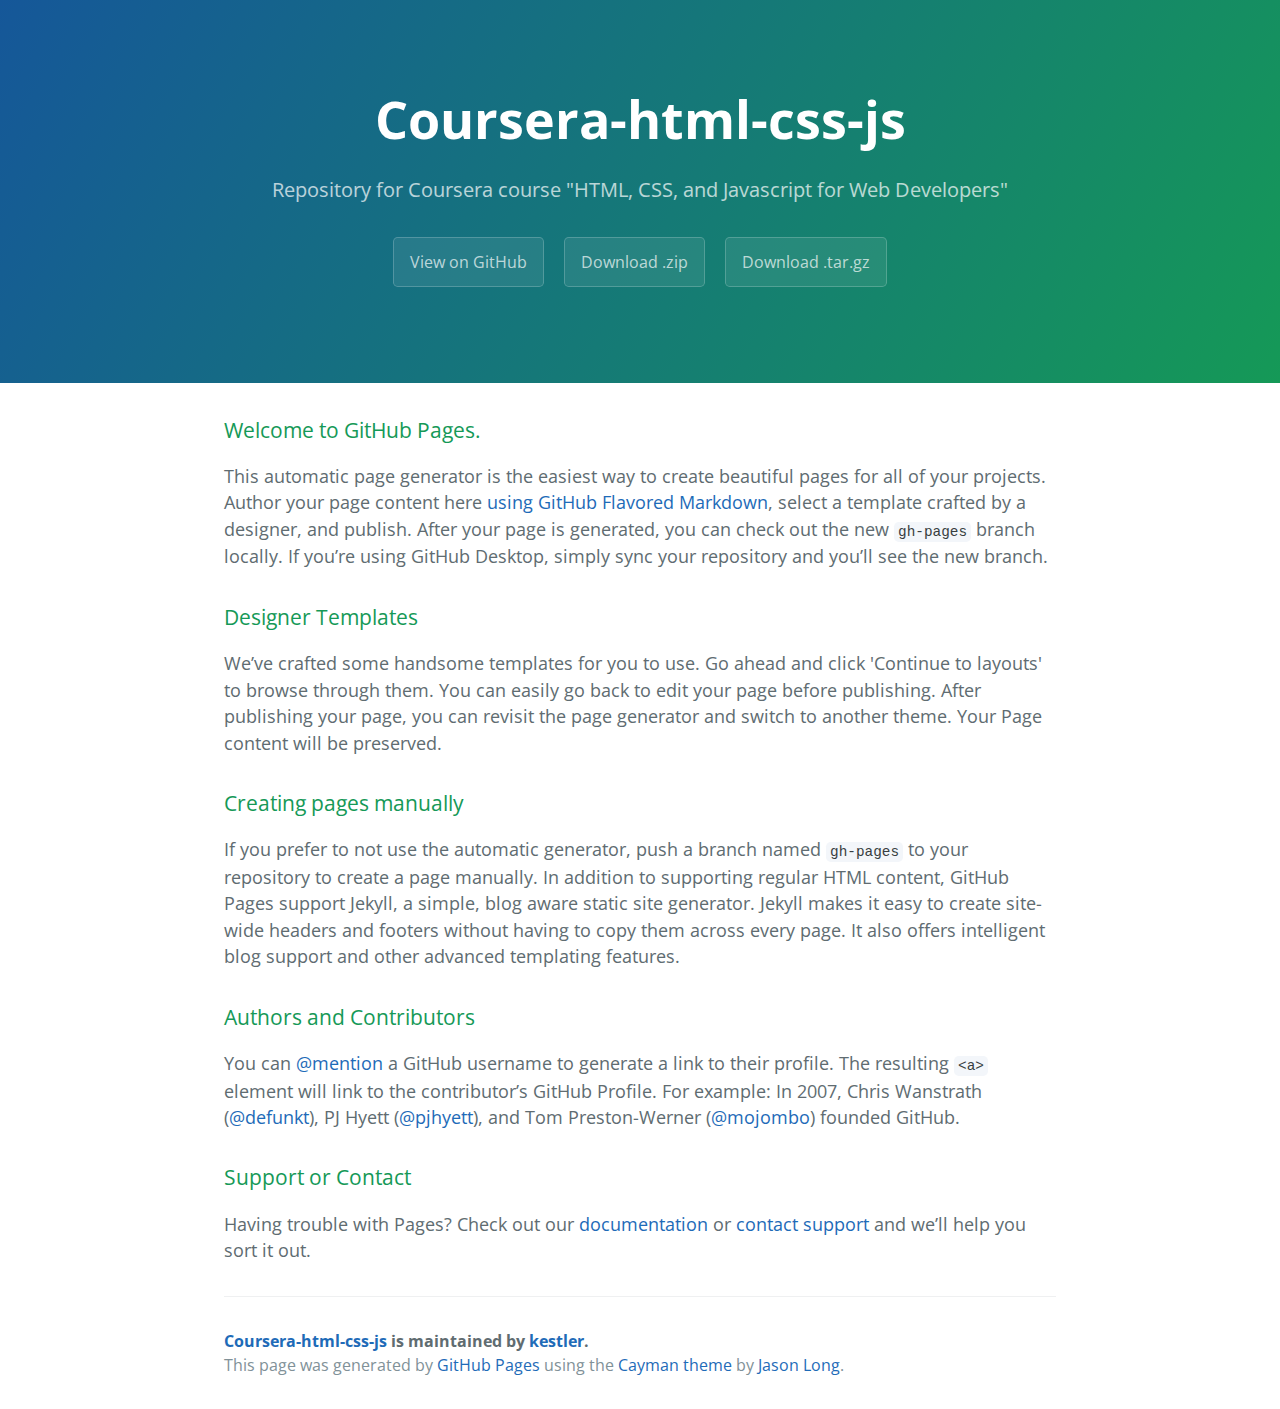
<file: index.html>
<!DOCTYPE html>
<html lang="en-us">
  <head>
    <meta charset="UTF-8">
    <title>Coursera-html-css-js by kestler</title>
    <meta name="viewport" content="width=device-width, initial-scale=1">
    <link rel="stylesheet" type="text/css" href="stylesheets/normalize.css" media="screen">
    <link href='https://fonts.googleapis.com/css?family=Open+Sans:400,700' rel='stylesheet' type='text/css'>
    <link rel="stylesheet" type="text/css" href="stylesheets/stylesheet.css" media="screen">
    <link rel="stylesheet" type="text/css" href="stylesheets/github-light.css" media="screen">
  </head>
  <body>
    <section class="page-header">
      <h1 class="project-name">Coursera-html-css-js</h1>
      <h2 class="project-tagline">Repository for Coursera course &quot;HTML, CSS, and Javascript for Web Developers&quot;</h2>
      <a href="https://github.com/kestler/coursera-HTML-CSS-JS" class="btn">View on GitHub</a>
      <a href="https://github.com/kestler/coursera-HTML-CSS-JS/zipball/master" class="btn">Download .zip</a>
      <a href="https://github.com/kestler/coursera-HTML-CSS-JS/tarball/master" class="btn">Download .tar.gz</a>
    </section>

    <section class="main-content">
      <h3>
<a id="welcome-to-github-pages" class="anchor" href="#welcome-to-github-pages" aria-hidden="true"><span aria-hidden="true" class="octicon octicon-link"></span></a>Welcome to GitHub Pages.</h3>

<p>This automatic page generator is the easiest way to create beautiful pages for all of your projects. Author your page content here <a href="https://guides.github.com/features/mastering-markdown/">using GitHub Flavored Markdown</a>, select a template crafted by a designer, and publish. After your page is generated, you can check out the new <code>gh-pages</code> branch locally. If you’re using GitHub Desktop, simply sync your repository and you’ll see the new branch.</p>

<h3>
<a id="designer-templates" class="anchor" href="#designer-templates" aria-hidden="true"><span aria-hidden="true" class="octicon octicon-link"></span></a>Designer Templates</h3>

<p>We’ve crafted some handsome templates for you to use. Go ahead and click 'Continue to layouts' to browse through them. You can easily go back to edit your page before publishing. After publishing your page, you can revisit the page generator and switch to another theme. Your Page content will be preserved.</p>

<h3>
<a id="creating-pages-manually" class="anchor" href="#creating-pages-manually" aria-hidden="true"><span aria-hidden="true" class="octicon octicon-link"></span></a>Creating pages manually</h3>

<p>If you prefer to not use the automatic generator, push a branch named <code>gh-pages</code> to your repository to create a page manually. In addition to supporting regular HTML content, GitHub Pages support Jekyll, a simple, blog aware static site generator. Jekyll makes it easy to create site-wide headers and footers without having to copy them across every page. It also offers intelligent blog support and other advanced templating features.</p>

<h3>
<a id="authors-and-contributors" class="anchor" href="#authors-and-contributors" aria-hidden="true"><span aria-hidden="true" class="octicon octicon-link"></span></a>Authors and Contributors</h3>

<p>You can <a href="https://help.github.com/articles/basic-writing-and-formatting-syntax/#mentioning-users-and-teams" class="user-mention">@mention</a> a GitHub username to generate a link to their profile. The resulting <code>&lt;a&gt;</code> element will link to the contributor’s GitHub Profile. For example: In 2007, Chris Wanstrath (<a href="https://github.com/defunkt" class="user-mention">@defunkt</a>), PJ Hyett (<a href="https://github.com/pjhyett" class="user-mention">@pjhyett</a>), and Tom Preston-Werner (<a href="https://github.com/mojombo" class="user-mention">@mojombo</a>) founded GitHub.</p>

<h3>
<a id="support-or-contact" class="anchor" href="#support-or-contact" aria-hidden="true"><span aria-hidden="true" class="octicon octicon-link"></span></a>Support or Contact</h3>

<p>Having trouble with Pages? Check out our <a href="https://help.github.com/pages">documentation</a> or <a href="https://github.com/contact">contact support</a> and we’ll help you sort it out.</p>

      <footer class="site-footer">
        <span class="site-footer-owner"><a href="https://github.com/kestler/coursera-HTML-CSS-JS">Coursera-html-css-js</a> is maintained by <a href="https://github.com/kestler">kestler</a>.</span>

        <span class="site-footer-credits">This page was generated by <a href="https://pages.github.com">GitHub Pages</a> using the <a href="https://github.com/jasonlong/cayman-theme">Cayman theme</a> by <a href="https://twitter.com/jasonlong">Jason Long</a>.</span>
      </footer>

    </section>

  
  </body>
</html>
</file>
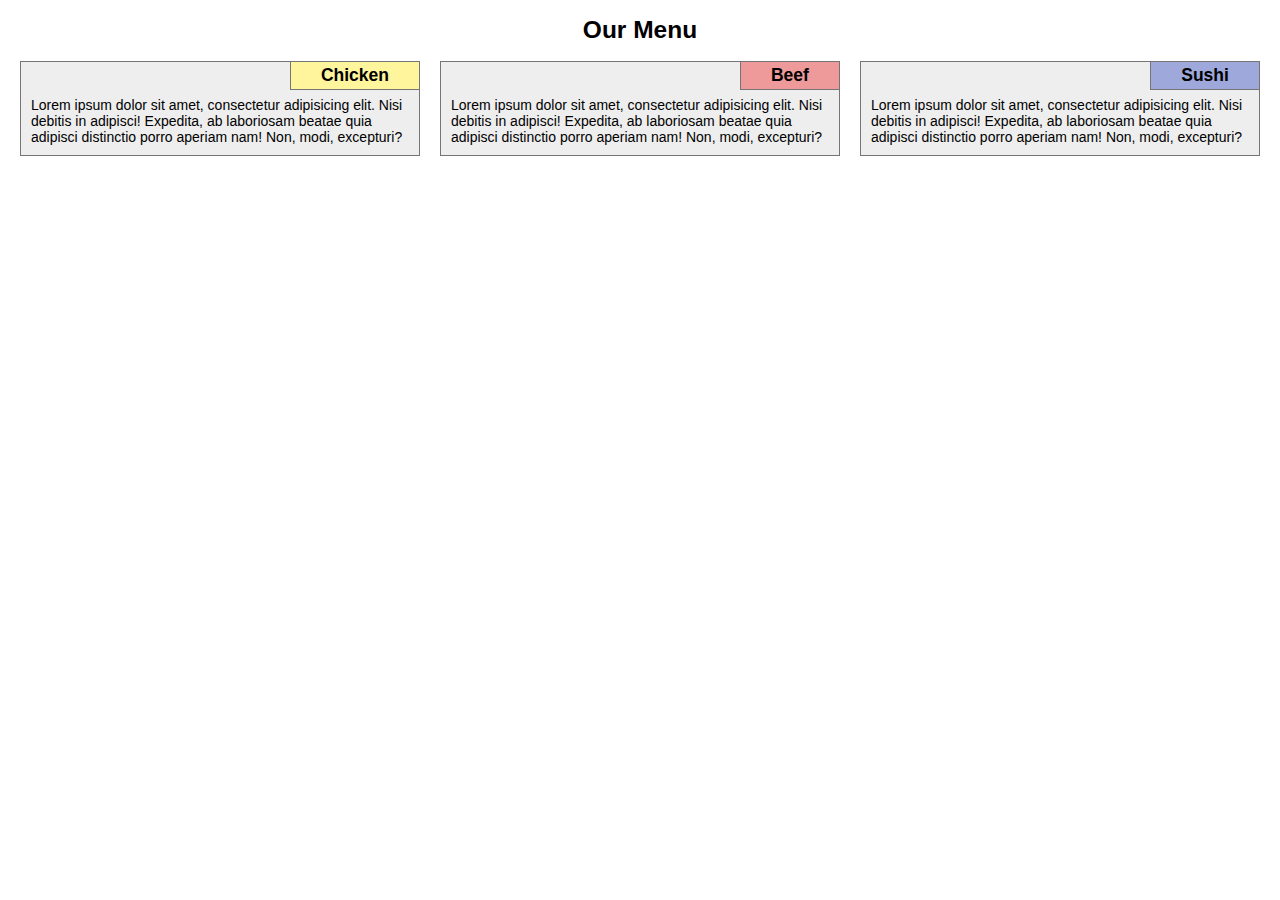
<file: module2-solution/index.html>
<!DOCTYPE html>
<html>

<head>
	<meta charset="utf-8">
	<meta name="viewport" content="width=device-width, initial-scale=1">
	<link rel="stylesheet" href="css/style.css">
	<title>Module 2 Solution</title>
</head>

<body>
	<h1>Our Menu</h1>

	<div class="row">
		<section class="col-lg-4 col-md-6 col-sm-12">
			<div class="card">
				<h2 class="section-title" id="chicken">Chicken</h2>
				<p>Lorem ipsum dolor sit amet, consectetur adipisicing elit. Nisi debitis in adipisci! Expedita, ab laboriosam beatae quia adipisci distinctio porro aperiam nam! Non, modi, excepturi?</p>
			</div>
		</section>
		<section class="col-lg-4 col-md-6 col-sm-12">
			<div class="card">
				<h2 class="section-title" id="beef">Beef</h2>
				<p>Lorem ipsum dolor sit amet, consectetur adipisicing elit. Nisi debitis in adipisci! Expedita, ab laboriosam beatae quia adipisci distinctio porro aperiam nam! Non, modi, excepturi?</p>
			</div>
		</section>
		<section class="col-lg-4 col-md-12 col-sm-12">
			<div class="card">
				<h2 class="section-title" id="sushi">Sushi</h2>
				<p>Lorem ipsum dolor sit amet, consectetur adipisicing elit. Nisi debitis in adipisci! Expedita, ab laboriosam beatae quia adipisci distinctio porro aperiam nam! Non, modi, excepturi?</p>
			</div>
		</section>
	</div>

</body>

</html>
</file>
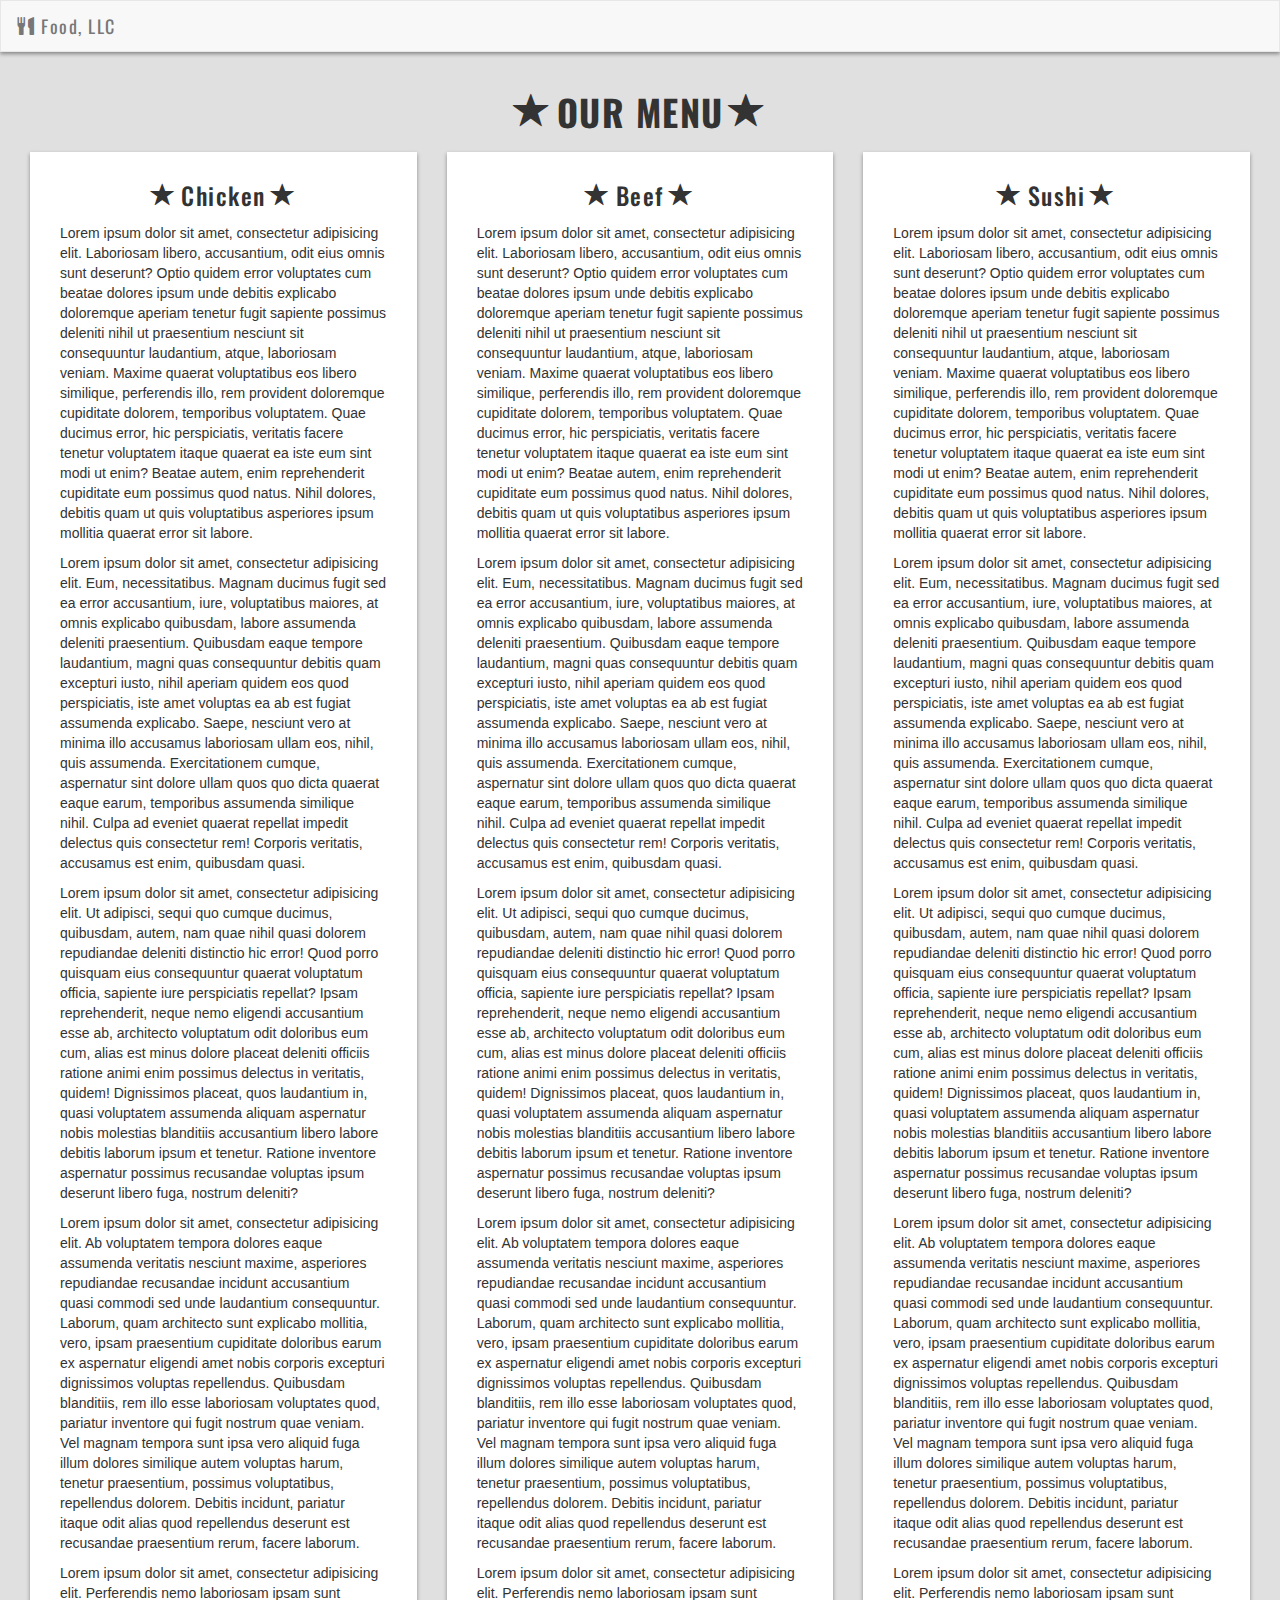
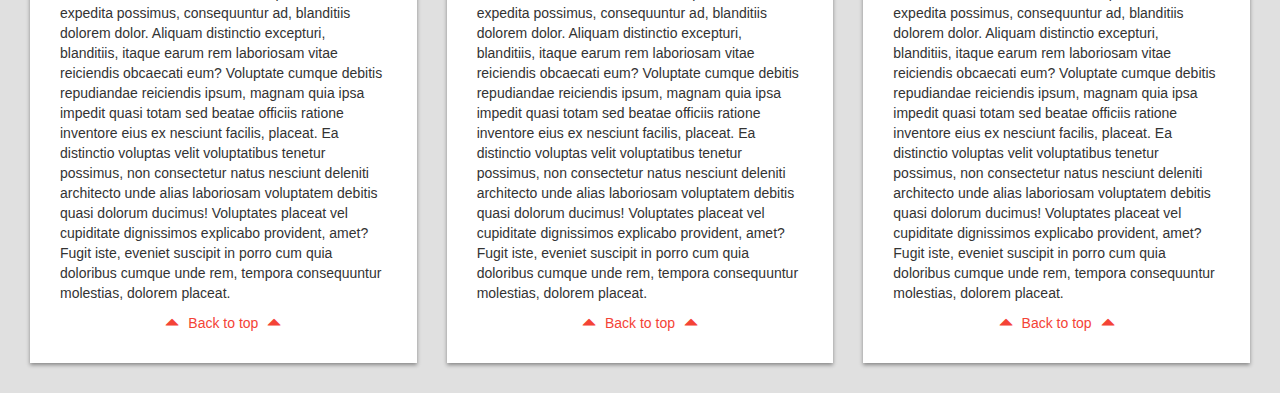
<file: module3-solution/index.html>
<!doctype html>
<html lang="en">
<head>
	<meta charset="utf-8">
	<meta http-equiv="X-UA-Compatible" content="IE=edge">
	<meta name="viewport" content="width=device-width, initial-scale=1">
	<title>Module 3 Solution</title>
	<link rel="stylesheet" href="css/bootstrap.min.css">
	<link rel="stylesheet" href="css/styles.css">
	<link href='https://fonts.googleapis.com/css?family=Roboto:400,700,900,500' rel='stylesheet' type='text/css'>
	<link href='https://fonts.googleapis.com/css?family=Oswald:400,700,300' rel='stylesheet' type='text/css'>
</head>
<body>

	<nav class="navbar navbar-default">
	  <div class="container-fluid">
		<!-- Brand and toggle get grouped for better mobile display -->
		<div class="navbar-header">
		  <button type="button" class="navbar-toggle collapsed visible-xs" data-toggle="collapse" data-target="#collapsible-nav" aria-expanded="false">
			<span class="sr-only">Toggle navigation</span>
			<span class="icon-bar"></span>
			<span class="icon-bar"></span>
			<span class="icon-bar"></span>
		  </button>
		  <a class="navbar-brand" href="#"><span class="glyphicon glyphicon-cutlery"></span> Food, LLC</a>
		</div>

		<!-- Collect the nav links, forms, and other content for toggling -->
		<div class="collapse navbar-collapse" id="collapsible-nav">
		  <ul class="nav navbar-nav visible-xs text-center">
			<li class="active"><a href="#chicken">Chicken<span class="sr-only">(current)</span></a></li>
			<li><a href="#beef">Beef</a></li>
			<li><a href="#sushi">Sushi</a></li>
		  </ul>

		</div><!-- /.navbar-collapse -->
	  </div><!-- /.container-fluid -->
	</nav>

	<div class="container-fluid" id="main-content">
		<div class="row">
			<div class="col-xs-12">
				<h1 class="text-center text-uppercase"><span class="glyphicon glyphicon-star" aria-hidden="true"></span>Our Menu<span class="glyphicon glyphicon-star" aria-hidden="true"></span></h1>
			</div> <!-- /.col-xs-12 -->
		</div> <!-- /.row -->
		<div class="row menu-items">
			<article id="chicken" class="col-md-4 col-sm-6 col-xs-12">
				<div class="menu-item-container">
					<h3 class="text-center"><span class="glyphicon glyphicon-star" aria-hidden="true"></span>Chicken<span class="glyphicon glyphicon-star" aria-hidden="true"></span></h3>
					<p>Lorem ipsum dolor sit amet, consectetur adipisicing elit. Laboriosam libero, accusantium, odit eius omnis sunt deserunt? Optio quidem error voluptates cum beatae dolores ipsum unde debitis explicabo doloremque aperiam tenetur fugit sapiente possimus deleniti nihil ut praesentium nesciunt sit consequuntur laudantium, atque, laboriosam veniam. Maxime quaerat voluptatibus eos libero similique, perferendis illo, rem provident doloremque cupiditate dolorem, temporibus voluptatem. Quae ducimus error, hic perspiciatis, veritatis facere tenetur voluptatem itaque quaerat ea iste eum sint modi ut enim? Beatae autem, enim reprehenderit cupiditate eum possimus quod natus. Nihil dolores, debitis quam ut quis voluptatibus asperiores ipsum mollitia quaerat error sit labore.</p>
					<p>Lorem ipsum dolor sit amet, consectetur adipisicing elit. Eum, necessitatibus. Magnam ducimus fugit sed ea error accusantium, iure, voluptatibus maiores, at omnis explicabo quibusdam, labore assumenda deleniti praesentium. Quibusdam eaque tempore laudantium, magni quas consequuntur debitis quam excepturi iusto, nihil aperiam quidem eos quod perspiciatis, iste amet voluptas ea ab est fugiat assumenda explicabo. Saepe, nesciunt vero at minima illo accusamus laboriosam ullam eos, nihil, quis assumenda. Exercitationem cumque, aspernatur sint dolore ullam quos quo dicta quaerat eaque earum, temporibus assumenda similique nihil. Culpa ad eveniet quaerat repellat impedit delectus quis consectetur rem! Corporis veritatis, accusamus est enim, quibusdam quasi.</p>
					<p>Lorem ipsum dolor sit amet, consectetur adipisicing elit. Ut adipisci, sequi quo cumque ducimus, quibusdam, autem, nam quae nihil quasi dolorem repudiandae deleniti distinctio hic error! Quod porro quisquam eius consequuntur quaerat voluptatum officia, sapiente iure perspiciatis repellat? Ipsam reprehenderit, neque nemo eligendi accusantium esse ab, architecto voluptatum odit doloribus eum cum, alias est minus dolore placeat deleniti officiis ratione animi enim possimus delectus in veritatis, quidem! Dignissimos placeat, quos laudantium in, quasi voluptatem assumenda aliquam aspernatur nobis molestias blanditiis accusantium libero labore debitis laborum ipsum et tenetur. Ratione inventore aspernatur possimus recusandae voluptas ipsum deserunt libero fuga, nostrum deleniti?</p>
					<p>Lorem ipsum dolor sit amet, consectetur adipisicing elit. Ab voluptatem tempora dolores eaque assumenda veritatis nesciunt maxime, asperiores repudiandae recusandae incidunt accusantium quasi commodi sed unde laudantium consequuntur. Laborum, quam architecto sunt explicabo mollitia, vero, ipsam praesentium cupiditate doloribus earum ex aspernatur eligendi amet nobis corporis excepturi dignissimos voluptas repellendus. Quibusdam blanditiis, rem illo esse laboriosam voluptates quod, pariatur inventore qui fugit nostrum quae veniam. Vel magnam tempora sunt ipsa vero aliquid fuga illum dolores similique autem voluptas harum, tenetur praesentium, possimus voluptatibus, repellendus dolorem. Debitis incidunt, pariatur itaque odit alias quod repellendus deserunt est recusandae praesentium rerum, facere laborum.</p>
					<p>Lorem ipsum dolor sit amet, consectetur adipisicing elit. Perferendis nemo laboriosam ipsam sunt expedita possimus, consequuntur ad, blanditiis dolorem dolor. Aliquam distinctio excepturi, blanditiis, itaque earum rem laboriosam vitae reiciendis obcaecati eum? Voluptate cumque debitis repudiandae reiciendis ipsum, magnam quia ipsa impedit quasi totam sed beatae officiis ratione inventore eius ex nesciunt facilis, placeat. Ea distinctio voluptas velit voluptatibus tenetur possimus, non consectetur natus nesciunt deleniti architecto unde alias laboriosam voluptatem debitis quasi dolorum ducimus! Voluptates placeat vel cupiditate dignissimos explicabo provident, amet? Fugit iste, eveniet suscipit in porro cum quia doloribus cumque unde rem, tempora consequuntur molestias, dolorem placeat.</p>
					<p class="text-center back-to-top"><a href="#"><span class="glyphicon glyphicon-triangle-top"></span> Back to top <span class="glyphicon glyphicon-triangle-top"></span></a></p>
				</div>
			</article>
			<article id="beef" class="col-md-4 col-sm-6 col-xs-12">
				<div class="menu-item-container">
					<h3 class="text-center"><span class="glyphicon glyphicon-star" aria-hidden="true"></span>Beef<span class="glyphicon glyphicon-star" aria-hidden="true"></span></h3>
					<p>Lorem ipsum dolor sit amet, consectetur adipisicing elit. Laboriosam libero, accusantium, odit eius omnis sunt deserunt? Optio quidem error voluptates cum beatae dolores ipsum unde debitis explicabo doloremque aperiam tenetur fugit sapiente possimus deleniti nihil ut praesentium nesciunt sit consequuntur laudantium, atque, laboriosam veniam. Maxime quaerat voluptatibus eos libero similique, perferendis illo, rem provident doloremque cupiditate dolorem, temporibus voluptatem. Quae ducimus error, hic perspiciatis, veritatis facere tenetur voluptatem itaque quaerat ea iste eum sint modi ut enim? Beatae autem, enim reprehenderit cupiditate eum possimus quod natus. Nihil dolores, debitis quam ut quis voluptatibus asperiores ipsum mollitia quaerat error sit labore.</p>
					<p>Lorem ipsum dolor sit amet, consectetur adipisicing elit. Eum, necessitatibus. Magnam ducimus fugit sed ea error accusantium, iure, voluptatibus maiores, at omnis explicabo quibusdam, labore assumenda deleniti praesentium. Quibusdam eaque tempore laudantium, magni quas consequuntur debitis quam excepturi iusto, nihil aperiam quidem eos quod perspiciatis, iste amet voluptas ea ab est fugiat assumenda explicabo. Saepe, nesciunt vero at minima illo accusamus laboriosam ullam eos, nihil, quis assumenda. Exercitationem cumque, aspernatur sint dolore ullam quos quo dicta quaerat eaque earum, temporibus assumenda similique nihil. Culpa ad eveniet quaerat repellat impedit delectus quis consectetur rem! Corporis veritatis, accusamus est enim, quibusdam quasi.</p>
					<p>Lorem ipsum dolor sit amet, consectetur adipisicing elit. Ut adipisci, sequi quo cumque ducimus, quibusdam, autem, nam quae nihil quasi dolorem repudiandae deleniti distinctio hic error! Quod porro quisquam eius consequuntur quaerat voluptatum officia, sapiente iure perspiciatis repellat? Ipsam reprehenderit, neque nemo eligendi accusantium esse ab, architecto voluptatum odit doloribus eum cum, alias est minus dolore placeat deleniti officiis ratione animi enim possimus delectus in veritatis, quidem! Dignissimos placeat, quos laudantium in, quasi voluptatem assumenda aliquam aspernatur nobis molestias blanditiis accusantium libero labore debitis laborum ipsum et tenetur. Ratione inventore aspernatur possimus recusandae voluptas ipsum deserunt libero fuga, nostrum deleniti?</p>
					<p>Lorem ipsum dolor sit amet, consectetur adipisicing elit. Ab voluptatem tempora dolores eaque assumenda veritatis nesciunt maxime, asperiores repudiandae recusandae incidunt accusantium quasi commodi sed unde laudantium consequuntur. Laborum, quam architecto sunt explicabo mollitia, vero, ipsam praesentium cupiditate doloribus earum ex aspernatur eligendi amet nobis corporis excepturi dignissimos voluptas repellendus. Quibusdam blanditiis, rem illo esse laboriosam voluptates quod, pariatur inventore qui fugit nostrum quae veniam. Vel magnam tempora sunt ipsa vero aliquid fuga illum dolores similique autem voluptas harum, tenetur praesentium, possimus voluptatibus, repellendus dolorem. Debitis incidunt, pariatur itaque odit alias quod repellendus deserunt est recusandae praesentium rerum, facere laborum.</p>
					<p>Lorem ipsum dolor sit amet, consectetur adipisicing elit. Perferendis nemo laboriosam ipsam sunt expedita possimus, consequuntur ad, blanditiis dolorem dolor. Aliquam distinctio excepturi, blanditiis, itaque earum rem laboriosam vitae reiciendis obcaecati eum? Voluptate cumque debitis repudiandae reiciendis ipsum, magnam quia ipsa impedit quasi totam sed beatae officiis ratione inventore eius ex nesciunt facilis, placeat. Ea distinctio voluptas velit voluptatibus tenetur possimus, non consectetur natus nesciunt deleniti architecto unde alias laboriosam voluptatem debitis quasi dolorum ducimus! Voluptates placeat vel cupiditate dignissimos explicabo provident, amet? Fugit iste, eveniet suscipit in porro cum quia doloribus cumque unde rem, tempora consequuntur molestias, dolorem placeat.</p>
					<p class="text-center back-to-top"><a href="#"><span class="glyphicon glyphicon-triangle-top"></span> Back to top <span class="glyphicon glyphicon-triangle-top"></span></a></p>
				</div>
			</article>
			<article id="sushi" class="col-md-4 col-sm-12 col-xs-12">
				<div class="menu-item-container">
					<h3 class="text-center"><span class="glyphicon glyphicon-star" aria-hidden="true"></span>Sushi<span class="glyphicon glyphicon-star" aria-hidden="true"></span></h3>
					<p>Lorem ipsum dolor sit amet, consectetur adipisicing elit. Laboriosam libero, accusantium, odit eius omnis sunt deserunt? Optio quidem error voluptates cum beatae dolores ipsum unde debitis explicabo doloremque aperiam tenetur fugit sapiente possimus deleniti nihil ut praesentium nesciunt sit consequuntur laudantium, atque, laboriosam veniam. Maxime quaerat voluptatibus eos libero similique, perferendis illo, rem provident doloremque cupiditate dolorem, temporibus voluptatem. Quae ducimus error, hic perspiciatis, veritatis facere tenetur voluptatem itaque quaerat ea iste eum sint modi ut enim? Beatae autem, enim reprehenderit cupiditate eum possimus quod natus. Nihil dolores, debitis quam ut quis voluptatibus asperiores ipsum mollitia quaerat error sit labore.</p>
					<p>Lorem ipsum dolor sit amet, consectetur adipisicing elit. Eum, necessitatibus. Magnam ducimus fugit sed ea error accusantium, iure, voluptatibus maiores, at omnis explicabo quibusdam, labore assumenda deleniti praesentium. Quibusdam eaque tempore laudantium, magni quas consequuntur debitis quam excepturi iusto, nihil aperiam quidem eos quod perspiciatis, iste amet voluptas ea ab est fugiat assumenda explicabo. Saepe, nesciunt vero at minima illo accusamus laboriosam ullam eos, nihil, quis assumenda. Exercitationem cumque, aspernatur sint dolore ullam quos quo dicta quaerat eaque earum, temporibus assumenda similique nihil. Culpa ad eveniet quaerat repellat impedit delectus quis consectetur rem! Corporis veritatis, accusamus est enim, quibusdam quasi.</p>
					<p>Lorem ipsum dolor sit amet, consectetur adipisicing elit. Ut adipisci, sequi quo cumque ducimus, quibusdam, autem, nam quae nihil quasi dolorem repudiandae deleniti distinctio hic error! Quod porro quisquam eius consequuntur quaerat voluptatum officia, sapiente iure perspiciatis repellat? Ipsam reprehenderit, neque nemo eligendi accusantium esse ab, architecto voluptatum odit doloribus eum cum, alias est minus dolore placeat deleniti officiis ratione animi enim possimus delectus in veritatis, quidem! Dignissimos placeat, quos laudantium in, quasi voluptatem assumenda aliquam aspernatur nobis molestias blanditiis accusantium libero labore debitis laborum ipsum et tenetur. Ratione inventore aspernatur possimus recusandae voluptas ipsum deserunt libero fuga, nostrum deleniti?</p>
					<p>Lorem ipsum dolor sit amet, consectetur adipisicing elit. Ab voluptatem tempora dolores eaque assumenda veritatis nesciunt maxime, asperiores repudiandae recusandae incidunt accusantium quasi commodi sed unde laudantium consequuntur. Laborum, quam architecto sunt explicabo mollitia, vero, ipsam praesentium cupiditate doloribus earum ex aspernatur eligendi amet nobis corporis excepturi dignissimos voluptas repellendus. Quibusdam blanditiis, rem illo esse laboriosam voluptates quod, pariatur inventore qui fugit nostrum quae veniam. Vel magnam tempora sunt ipsa vero aliquid fuga illum dolores similique autem voluptas harum, tenetur praesentium, possimus voluptatibus, repellendus dolorem. Debitis incidunt, pariatur itaque odit alias quod repellendus deserunt est recusandae praesentium rerum, facere laborum.</p>
					<p>Lorem ipsum dolor sit amet, consectetur adipisicing elit. Perferendis nemo laboriosam ipsam sunt expedita possimus, consequuntur ad, blanditiis dolorem dolor. Aliquam distinctio excepturi, blanditiis, itaque earum rem laboriosam vitae reiciendis obcaecati eum? Voluptate cumque debitis repudiandae reiciendis ipsum, magnam quia ipsa impedit quasi totam sed beatae officiis ratione inventore eius ex nesciunt facilis, placeat. Ea distinctio voluptas velit voluptatibus tenetur possimus, non consectetur natus nesciunt deleniti architecto unde alias laboriosam voluptatem debitis quasi dolorum ducimus! Voluptates placeat vel cupiditate dignissimos explicabo provident, amet? Fugit iste, eveniet suscipit in porro cum quia doloribus cumque unde rem, tempora consequuntur molestias, dolorem placeat.</p>
					<p class="text-center back-to-top"><a href="#"><span class="glyphicon glyphicon-triangle-top"></span> Back to top <span class="glyphicon glyphicon-triangle-top"></span></a></p>
				</div>
			</article>
		</div> <!-- /.row -->
	</div> <!-- /.container-fluid#main-content -->

	<!-- jQuery -->
	<script src="js/jquery-2.1.4.min.js"></script>
	<!-- Bootstrap JS -->
	<script src="js/bootstrap.min.js"></script>
	<script src="js/script.js"></script>
</body>
</html>
</file>
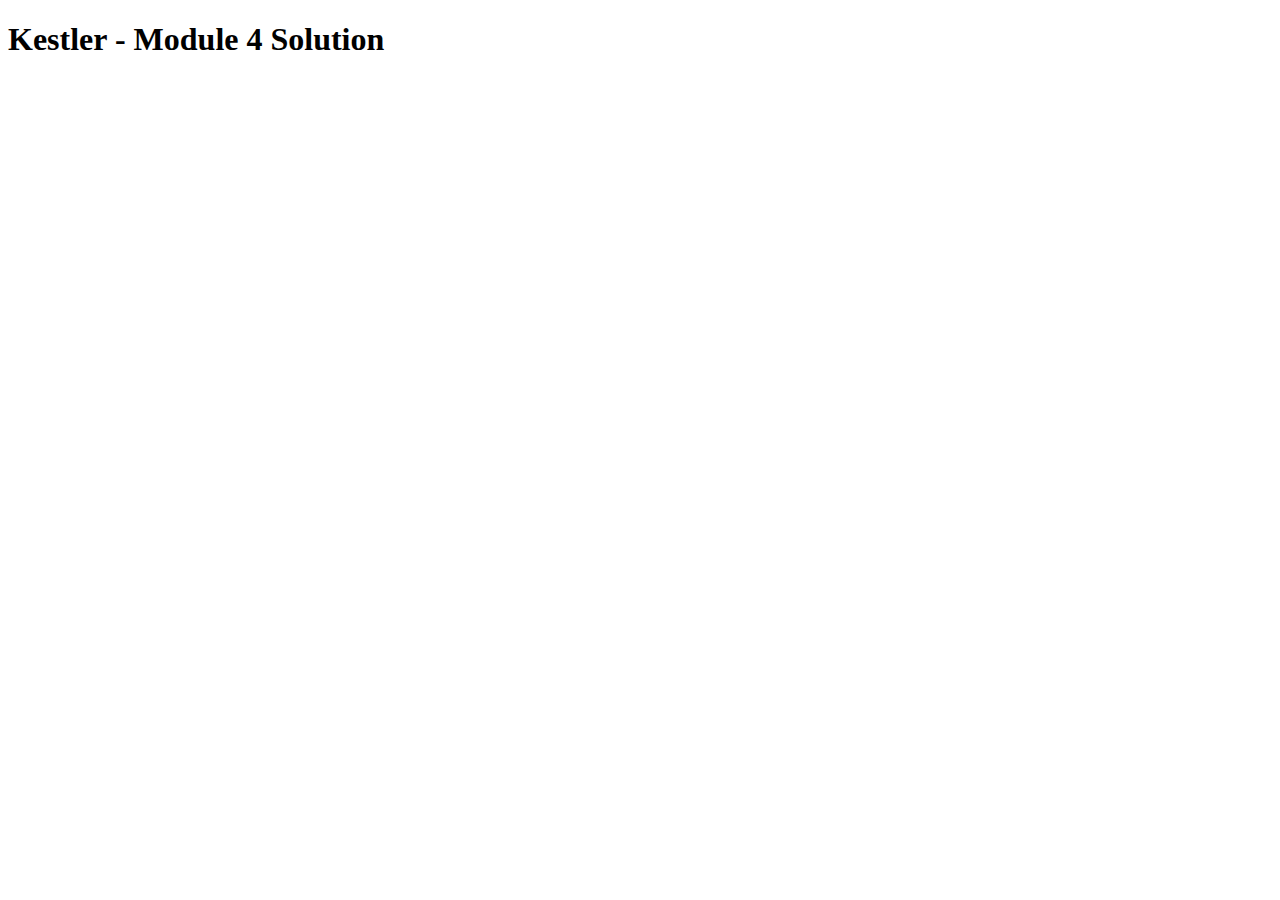
<file: module4-solution/index.html>
<!DOCTYPE html>
<html>

<head>
    <meta charset="utf-8">
    <title>Kestler - Module 4 Solution</title>
    <script src="SpeakHello.js"></script>
    <script src="SpeakGoodBye.js"></script>
    <script src="script.js"></script>
</head>

<body>
    <h1>Kestler - Module 4 Solution</h1>
</body>

</html>
</file>
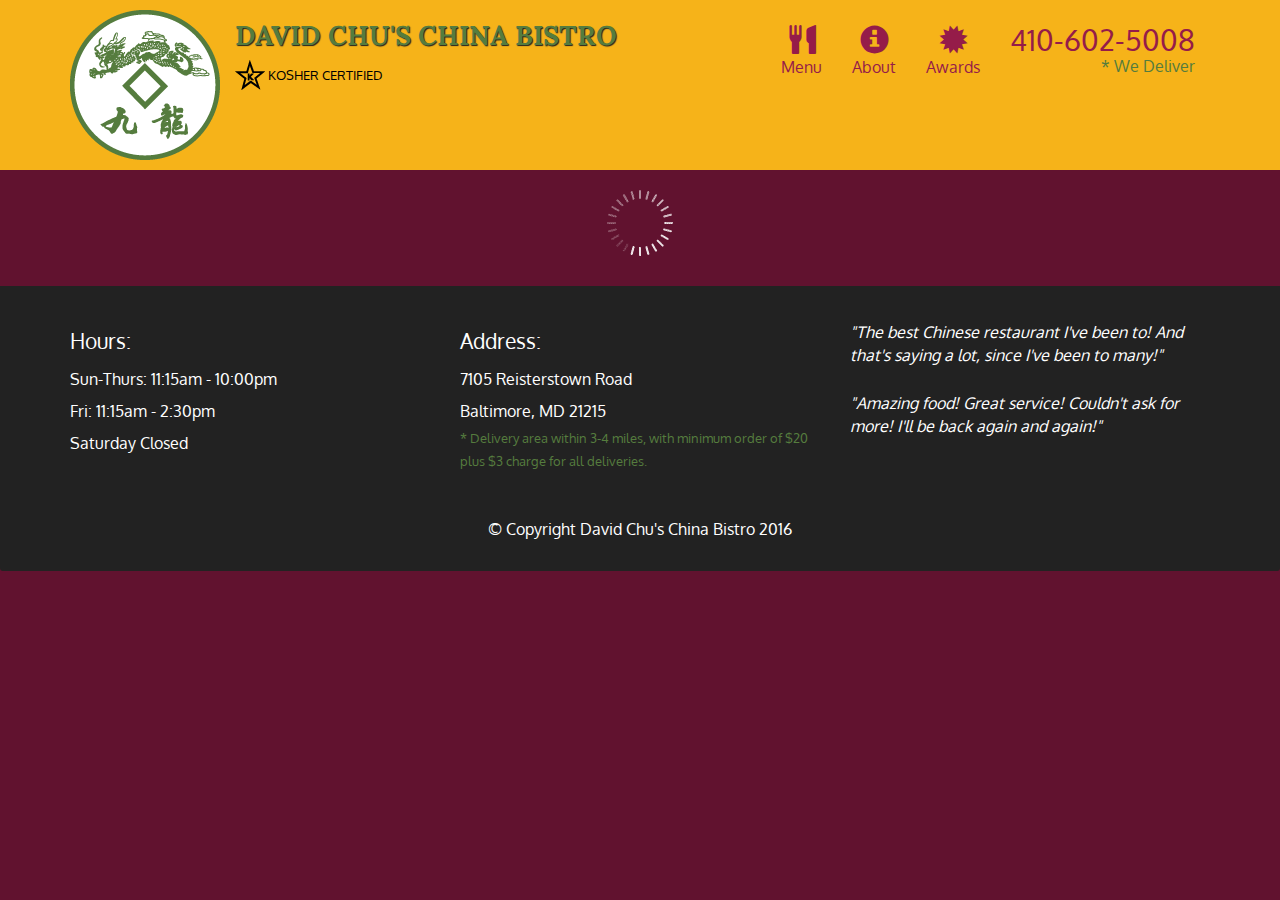
<file: module5-solution/index.html>
<!doctype html>
<html lang="en">
  <head>
    <meta charset="utf-8">
    <meta http-equiv="X-UA-Compatible" content="IE=edge">
    <meta name="viewport" content="width=device-width, initial-scale=1">
    <title>David Chu's China Bistro</title>
    <link rel="stylesheet" href="css/bootstrap.min.css">
    <link rel="stylesheet" href="css/styles.css">
    <link href='https://fonts.googleapis.com/css?family=Oxygen:400,300,700' rel='stylesheet' type='text/css'>
    <link href='https://fonts.googleapis.com/css?family=Lora' rel='stylesheet' type='text/css'>
  </head>
<body>
  <header>
    <nav id="header-nav" class="navbar navbar-default">
      <div class="container">
        <div class="navbar-header">
          <a href="index.html" class="pull-left visible-md visible-lg">
            <div id="logo-img" alt="Logo image"></div>
          </a>

          <div class="navbar-brand">
            <a href="index.html"><h1>David Chu's China Bistro</h1></a>
            <p>
              <img src="images/star-k-logo.png" alt="Kosher certification">
              <span>Kosher Certified</span>
            </p>
          </div>

          <button id="navbarToggle" type="button" class="navbar-toggle collapsed" data-toggle="collapse" data-target="#collapsable-nav" aria-expanded="false">
            <span class="sr-only">Toggle navigation</span>
            <span class="icon-bar"></span>
            <span class="icon-bar"></span>
            <span class="icon-bar"></span>
          </button>
        </div>
        
        <div id="collapsable-nav" class="collapse navbar-collapse">
           <ul id="nav-list" class="nav navbar-nav navbar-right">
            <li id="navHomeButton" class="visible-xs active">
              <a href="index.html">
                <span class="glyphicon glyphicon-home"></span> Home</a>
            </li>
            <li id="navMenuButton">
              <a href="#" onclick="$dc.loadMenuCategories();">
                <span class="glyphicon glyphicon-cutlery"></span><br class="hidden-xs"> Menu</a>
            </li>
            <li>
              <a href="#">
                <span class="glyphicon glyphicon-info-sign"></span><br class="hidden-xs"> About</a>
            </li>
            <li>
              <a href="#">
                <span class="glyphicon glyphicon-certificate"></span><br class="hidden-xs"> Awards</a>
            </li>
            <li id="phone" class="hidden-xs">
              <a href="tel:410-602-5008">
                <span>410-602-5008</span></a><div>* We Deliver</div>
            </li>
          </ul><!-- #nav-list -->
        </div><!-- .collapse .navbar-collapse -->
      </div><!-- .container -->
    </nav><!-- #header-nav -->
  </header>

  <div id="call-btn" class="visible-xs">
    <a class="btn" href="tel:410-602-5008">
    <span class="glyphicon glyphicon-earphone"></span>
    410-602-5008
    </a>
  </div>
  <div id="xs-deliver" class="text-center visible-xs">* We Deliver</div>

  <div id="main-content" class="container"></div>

  <footer class="panel-footer">
    <div class="container">
      <div class="row">
        <section id="hours" class="col-sm-4">
          <span>Hours:</span><br>
          Sun-Thurs: 11:15am - 10:00pm<br>
          Fri: 11:15am - 2:30pm<br>
          Saturday Closed
          <hr class="visible-xs">
        </section>
        <section id="address" class="col-sm-4">
          <span>Address:</span><br>
          7105 Reisterstown Road<br>
          Baltimore, MD 21215
          <p>* Delivery area within 3-4 miles, with minimum order of $20 plus $3 charge for all deliveries.</p>
          <hr class="visible-xs">
        </section>
        <section id="testimonials" class="col-sm-4">
          <p>"The best Chinese restaurant I've been to! And that's saying a lot, since I've been to many!"</p>
          <p>"Amazing food! Great service! Couldn't ask for more! I'll be back again and again!"</p>
        </section>
      </div>
      <div class="text-center">&copy; Copyright David Chu's China Bistro 2016</div>
    </div>
  </footer>

  <!-- jQuery (Bootstrap JS plugins depend on it) -->
  <script src="js/jquery-2.1.4.min.js"></script>
  <script src="js/bootstrap.min.js"></script>
  <script src="js/ajax-utils.js"></script>
  <script src="js/script.js"></script>
</body>
</html>
</file>
<file: stylesheets/stylesheet.css>
* {
  box-sizing: border-box; }

body {
  padding: 0;
  margin: 0;
  font-family: "Open Sans", "Helvetica Neue", Helvetica, Arial, sans-serif;
  font-size: 16px;
  line-height: 1.5;
  color: #606c71; }

a {
  color: #1e6bb8;
  text-decoration: none; }
  a:hover {
    text-decoration: underline; }

.btn {
  display: inline-block;
  margin-bottom: 1rem;
  color: rgba(255, 255, 255, 0.7);
  background-color: rgba(255, 255, 255, 0.08);
  border-color: rgba(255, 255, 255, 0.2);
  border-style: solid;
  border-width: 1px;
  border-radius: 0.3rem;
  transition: color 0.2s, background-color 0.2s, border-color 0.2s; }
  .btn + .btn {
    margin-left: 1rem; }

.btn:hover {
  color: rgba(255, 255, 255, 0.8);
  text-decoration: none;
  background-color: rgba(255, 255, 255, 0.2);
  border-color: rgba(255, 255, 255, 0.3); }

@media screen and (min-width: 64em) {
  .btn {
    padding: 0.75rem 1rem; } }

@media screen and (min-width: 42em) and (max-width: 64em) {
  .btn {
    padding: 0.6rem 0.9rem;
    font-size: 0.9rem; } }

@media screen and (max-width: 42em) {
  .btn {
    display: block;
    width: 100%;
    padding: 0.75rem;
    font-size: 0.9rem; }
    .btn + .btn {
      margin-top: 1rem;
      margin-left: 0; } }

.page-header {
  color: #fff;
  text-align: center;
  background-color: #159957;
  background-image: linear-gradient(120deg, #155799, #159957); }

@media screen and (min-width: 64em) {
  .page-header {
    padding: 5rem 6rem; } }

@media screen and (min-width: 42em) and (max-width: 64em) {
  .page-header {
    padding: 3rem 4rem; } }

@media screen and (max-width: 42em) {
  .page-header {
    padding: 2rem 1rem; } }

.project-name {
  margin-top: 0;
  margin-bottom: 0.1rem; }

@media screen and (min-width: 64em) {
  .project-name {
    font-size: 3.25rem; } }

@media screen and (min-width: 42em) and (max-width: 64em) {
  .project-name {
    font-size: 2.25rem; } }

@media screen and (max-width: 42em) {
  .project-name {
    font-size: 1.75rem; } }

.project-tagline {
  margin-bottom: 2rem;
  font-weight: normal;
  opacity: 0.7; }

@media screen and (min-width: 64em) {
  .project-tagline {
    font-size: 1.25rem; } }

@media screen and (min-width: 42em) and (max-width: 64em) {
  .project-tagline {
    font-size: 1.15rem; } }

@media screen and (max-width: 42em) {
  .project-tagline {
    font-size: 1rem; } }

.main-content :first-child {
  margin-top: 0; }
.main-content img {
  max-width: 100%; }
.main-content h1, .main-content h2, .main-content h3, .main-content h4, .main-content h5, .main-content h6 {
  margin-top: 2rem;
  margin-bottom: 1rem;
  font-weight: normal;
  color: #159957; }
.main-content p {
  margin-bottom: 1em; }
.main-content code {
  padding: 2px 4px;
  font-family: Consolas, "Liberation Mono", Menlo, Courier, monospace;
  font-size: 0.9rem;
  color: #383e41;
  background-color: #f3f6fa;
  border-radius: 0.3rem; }
.main-content pre {
  padding: 0.8rem;
  margin-top: 0;
  margin-bottom: 1rem;
  font: 1rem Consolas, "Liberation Mono", Menlo, Courier, monospace;
  color: #567482;
  word-wrap: normal;
  background-color: #f3f6fa;
  border: solid 1px #dce6f0;
  border-radius: 0.3rem; }
  .main-content pre > code {
    padding: 0;
    margin: 0;
    font-size: 0.9rem;
    color: #567482;
    word-break: normal;
    white-space: pre;
    background: transparent;
    border: 0; }
.main-content .highlight {
  margin-bottom: 1rem; }
  .main-content .highlight pre {
    margin-bottom: 0;
    word-break: normal; }
.main-content .highlight pre, .main-content pre {
  padding: 0.8rem;
  overflow: auto;
  font-size: 0.9rem;
  line-height: 1.45;
  border-radius: 0.3rem; }
.main-content pre code, .main-content pre tt {
  display: inline;
  max-width: initial;
  padding: 0;
  margin: 0;
  overflow: initial;
  line-height: inherit;
  word-wrap: normal;
  background-color: transparent;
  border: 0; }
  .main-content pre code:before, .main-content pre code:after, .main-content pre tt:before, .main-content pre tt:after {
    content: normal; }
.main-content ul, .main-content ol {
  margin-top: 0; }
.main-content blockquote {
  padding: 0 1rem;
  margin-left: 0;
  color: #819198;
  border-left: 0.3rem solid #dce6f0; }
  .main-content blockquote > :first-child {
    margin-top: 0; }
  .main-content blockquote > :last-child {
    margin-bottom: 0; }
.main-content table {
  display: block;
  width: 100%;
  overflow: auto;
  word-break: normal;
  word-break: keep-all; }
  .main-content table th {
    font-weight: bold; }
  .main-content table th, .main-content table td {
    padding: 0.5rem 1rem;
    border: 1px solid #e9ebec; }
.main-content dl {
  padding: 0; }
  .main-content dl dt {
    padding: 0;
    margin-top: 1rem;
    font-size: 1rem;
    font-weight: bold; }
  .main-content dl dd {
    padding: 0;
    margin-bottom: 1rem; }
.main-content hr {
  height: 2px;
  padding: 0;
  margin: 1rem 0;
  background-color: #eff0f1;
  border: 0; }

@media screen and (min-width: 64em) {
  .main-content {
    max-width: 64rem;
    padding: 2rem 6rem;
    margin: 0 auto;
    font-size: 1.1rem; } }

@media screen and (min-width: 42em) and (max-width: 64em) {
  .main-content {
    padding: 2rem 4rem;
    font-size: 1.1rem; } }

@media screen and (max-width: 42em) {
  .main-content {
    padding: 2rem 1rem;
    font-size: 1rem; } }

.site-footer {
  padding-top: 2rem;
  margin-top: 2rem;
  border-top: solid 1px #eff0f1; }

.site-footer-owner {
  display: block;
  font-weight: bold; }

.site-footer-credits {
  color: #819198; }

@media screen and (min-width: 64em) {
  .site-footer {
    font-size: 1rem; } }

@media screen and (min-width: 42em) and (max-width: 64em) {
  .site-footer {
    font-size: 1rem; } }

@media screen and (max-width: 42em) {
  .site-footer {
    font-size: 0.9rem; } }
</file>
<file: stylesheets/github-light.css>
/*
The MIT License (MIT)

Copyright (c) 2016 GitHub, Inc.

Permission is hereby granted, free of charge, to any person obtaining a copy
of this software and associated documentation files (the "Software"), to deal
in the Software without restriction, including without limitation the rights
to use, copy, modify, merge, publish, distribute, sublicense, and/or sell
copies of the Software, and to permit persons to whom the Software is
furnished to do so, subject to the following conditions:

The above copyright notice and this permission notice shall be included in all
copies or substantial portions of the Software.

THE SOFTWARE IS PROVIDED "AS IS", WITHOUT WARRANTY OF ANY KIND, EXPRESS OR
IMPLIED, INCLUDING BUT NOT LIMITED TO THE WARRANTIES OF MERCHANTABILITY,
FITNESS FOR A PARTICULAR PURPOSE AND NONINFRINGEMENT. IN NO EVENT SHALL THE
AUTHORS OR COPYRIGHT HOLDERS BE LIABLE FOR ANY CLAIM, DAMAGES OR OTHER
LIABILITY, WHETHER IN AN ACTION OF CONTRACT, TORT OR OTHERWISE, ARISING FROM,
OUT OF OR IN CONNECTION WITH THE SOFTWARE OR THE USE OR OTHER DEALINGS IN THE
SOFTWARE.

*/

.pl-c /* comment */ {
  color: #969896;
}

.pl-c1 /* constant, variable.other.constant, support, meta.property-name, support.constant, support.variable, meta.module-reference, markup.raw, meta.diff.header */,
.pl-s .pl-v /* string variable */ {
  color: #0086b3;
}

.pl-e /* entity */,
.pl-en /* entity.name */ {
  color: #795da3;
}

.pl-smi /* variable.parameter.function, storage.modifier.package, storage.modifier.import, storage.type.java, variable.other */,
.pl-s .pl-s1 /* string source */ {
  color: #333;
}

.pl-ent /* entity.name.tag */ {
  color: #63a35c;
}

.pl-k /* keyword, storage, storage.type */ {
  color: #a71d5d;
}

.pl-s /* string */,
.pl-pds /* punctuation.definition.string, string.regexp.character-class */,
.pl-s .pl-pse .pl-s1 /* string punctuation.section.embedded source */,
.pl-sr /* string.regexp */,
.pl-sr .pl-cce /* string.regexp constant.character.escape */,
.pl-sr .pl-sre /* string.regexp source.ruby.embedded */,
.pl-sr .pl-sra /* string.regexp string.regexp.arbitrary-repitition */ {
  color: #183691;
}

.pl-v /* variable */ {
  color: #ed6a43;
}

.pl-id /* invalid.deprecated */ {
  color: #b52a1d;
}

.pl-ii /* invalid.illegal */ {
  color: #f8f8f8;
  background-color: #b52a1d;
}

.pl-sr .pl-cce /* string.regexp constant.character.escape */ {
  font-weight: bold;
  color: #63a35c;
}

.pl-ml /* markup.list */ {
  color: #693a17;
}

.pl-mh /* markup.heading */,
.pl-mh .pl-en /* markup.heading entity.name */,
.pl-ms /* meta.separator */ {
  font-weight: bold;
  color: #1d3e81;
}

.pl-mq /* markup.quote */ {
  color: #008080;
}

.pl-mi /* markup.italic */ {
  font-style: italic;
  color: #333;
}

.pl-mb /* markup.bold */ {
  font-weight: bold;
  color: #333;
}

.pl-md /* markup.deleted, meta.diff.header.from-file */ {
  color: #bd2c00;
  background-color: #ffecec;
}

.pl-mi1 /* markup.inserted, meta.diff.header.to-file */ {
  color: #55a532;
  background-color: #eaffea;
}

.pl-mdr /* meta.diff.range */ {
  font-weight: bold;
  color: #795da3;
}

.pl-mo /* meta.output */ {
  color: #1d3e81;
}
</file>
<file: module2-solution/css/style.css>
/*******************/
/*** Base styles ***/
/*******************/
* {
	box-sizing: border-box;
}

body {
	font-family: helvetica, arial, sans-serif;
	font-size: 14px;
	margin: 10px;
}

h1 {
	font-size: 1.75em;
	text-align: center;
}

section {
	margin-bottom: 20px;
}

.card {
	background: #EEEEEE;
	border: 1px solid #757575;
	margin: 0 10px;
	padding: 35px 10px 10px;
	position: relative;
}

.section-title {
	border-left: 1px solid #757575;
	border-bottom: 1px solid #757575;
	font-size: 1.25em;
	margin: 0;
	padding: 3px 30px;
	position: absolute;
	top: 0px;
	right: 0px;
}

.section-title#chicken {
	background: #FFF59D;
}

.section-title#beef {
	background: #EF9A9A;
}

.section-title#sushi {
	background: #9FA8DA;
}

.card p {
	margin: 0;
}

/************************************/
/*** Simple Responsive Framework. ***/
/************************************/
.row {
	width: 100%;
}

/*** Desktop/large devices ***/
@media (min-width: 992px) {
	.col-lg-1,.col-lg-2,.col-lg-3,.col-lg-4,.col-lg-5,.col-lg-6,.col-lg-7,.col-lg-8,.col-lg-9,.col-lg-10,.col-lg-11,.col-lg-12 {
		float: left;
	}
	.col-lg-1 {
		width: 8.33%;
	}
	.col-lg-2 {
		width: 16.66%;
	}
	.col-lg-3 {
		width: 25%;
	}
	.col-lg-4 {
		width: 33.33%;
	}
	.col-lg-5 {
		width: 41.66%;
	}
	.col-lg-6 {
		width: 50%;
	}
	.col-lg-7 {
		width: 58.33%;
	}
	.col-lg-8 {
		width: 66.66%;
	}
	.col-lg-9 {
		width: 74.99%;
	}
	.col-lg-10 {
		width: 83.33%;
	}
	.col-lg-11 {
		width: 91.66%;
	}
	.col-lg-12 {
		width: 100%;
	}
}

/*** Tablet/medium devices ***/
@media (min-width: 768px) and (max-width: 991px) {
	.col-md-1,.col-md-2,.col-md-3,.col-md-4,.col-md-5,.col-md-6,.col-md-7,.col-md-8,.col-md-9,.col-md-10,.col-md-11,.col-md-12 {
		float: left;
	}
	.col-md-1 {
		width: 8.33%;
	}
	.col-md-2 {
		width: 16.66%;
	}
	.col-md-3 {
		width: 25%;
	}
	.col-md-4 {
		width: 33.33%;
	}
	.col-md-5 {
		width: 41.66%;
	}
	.col-md-6 {
		width: 50%;
	}
	.col-md-7 {
		width: 58.33%;
	}
	.col-md-8 {
		width: 66.66%;
	}
	.col-md-9 {
		width: 74.99%;
	}
	.col-md-10 {
		width: 83.33%;
	}
	.col-md-11 {
		width: 91.66%;
	}
	.col-md-12 {
		width: 100%;
	}
}

/*** Mobile/small devices ***/
@media (max-width: 767px) {
	.col-sm-1,.col-sm-2,.col-sm-3,.col-sm-4,.col-sm-5,.col-sm-6,.col-sm-7,.col-sm-8,.col-sm-9,.col-sm-10,.col-sm-11,.col-sm-12 {
		float: left;
	}
	.col-sm-1 {
		width: 8.33%;
	}
	.col-sm-2 {
		width: 16.66%;
	}
	.col-sm-3 {
		width: 25%;
	}
	.col-sm-4 {
		width: 33.33%;
	}
	.col-sm-5 {
		width: 41.66%;
	}
	.col-sm-6 {
		width: 50%;
	}
	.col-sm-7 {
		width: 58.33%;
	}
	.col-sm-8 {
		width: 66.66%;
	}
	.col-sm-9 {
		width: 74.99%;
	}
	.col-sm-10 {
		width: 83.33%;
	}
	.col-sm-11 {
		width: 91.66%;
	}
	.col-sm-12 {
		width: 100%;
	}
}
</file>
<file: module3-solution/css/styles.css>
body {
	background-color: #e0e0e0;
}

h1,h2,h3,h4,h5,h6 {
	font-family: 'Oswald', sans-serif;
	letter-spacing: 1.5px;
}

.navbar {
	border-radius: 0;
	box-shadow: 0 2px 4px rgba(0,0,0,0.4);
}

.navbar-brand {
	font-family: 'Oswald', sans-serif;
	letter-spacing: 1.5px;
}

.navbar-toggle:hover {
	border-color: #F44336;
}

.navbar-toggle:hover .icon-bar {
	background-color: #F44336;
}

#main-content {
	margin-left: 15px;
	margin-right: 15px;
}

#main-content .glyphicon {
	margin: 0 5px;
}

h1 {
	font-weight: 700;
	margin: 20px 0;
}

.menu-items article {
	margin-bottom: 30px;
}

.menu-items .menu-item-container {
	background-color: #ffffff;
	box-shadow: 0 2px 4px rgba(0,0,0,0.4);
	padding: 30px;
}

.menu-items article h3 {
	margin: 0 0 15px;
}

.menu-items article p.back-to-top {
	color: #F44336;
	margin: 0;
}

.menu-items article p.back-to-top a {
	color: inherit;
	text-decoration: none;
}
</file>
<file: module5-solution/css/styles.css>
body {
  font-size: 16px;
  color: #fff;
  background-color: #61122f;
  font-family: 'Oxygen', sans-serif;
}

/** HEADER **/
#header-nav {
  background-color: #f6b319;
  border-radius: 0;
  border: 0;
}

#logo-img {
  background: url('../images/restaurant-logo_large.png') no-repeat;
  width: 150px;
  height: 150px;
  margin: 10px 15px 10px 0;
}

.navbar-brand {
  padding-top: 25px;
}
.navbar-brand h1 { /* Restaurant name */
  font-family: 'Lora', serif;
  color: #557c3e;
  font-size: 1.5em;
  text-transform: uppercase;
  font-weight: bold;
  text-shadow: 1px 1px 1px #222;
  margin-top: 0;
  margin-bottom: 0;
  line-height: .75;
}
.navbar-brand a:hover, .navbar-brand a:focus {
  text-decoration: none;
}
.navbar-brand p { /* Kosher cert */
  color: #000;
  text-transform: uppercase;
  font-size: .7em;
  margin-top: 15px;
}
.navbar-brand p span { /* Star-K */
  vertical-align: middle;
}

#nav-list {
  margin-top: 10px;
}
#nav-list a {
  color: #951C49;
  text-align: center;
}
#nav-list a:hover {
  background: #E7E7E7;
}
#nav-list a span {
  font-size: 1.8em;
}

#phone {
  margin-top: 5px;
}
#phone a { /* Phone number */
  text-align: right;
  padding-bottom: 0;
}
#phone div { /* We Deliver */
  color: #557c3e;
  text-align: right;
  padding-right: 15px;
}

.navbar-header button.navbar-toggle, .navbar-header .icon-bar {
  border: 1px solid #61122f;
}
.navbar-header button.navbar-toggle {
  clear: both;
  margin-top: -30px;
}
/* END HEADER */

/* FOOTER */
.panel-footer {
  margin-top: 30px;
  padding-top: 35px;
  padding-bottom: 30px;
  background-color: #222;
  border-top: 0;
}
.panel-footer div.row {
  margin-bottom: 35px;
}
#hours, #address {
  line-height: 2;
}
#hours > span, #address > span {
  font-size: 1.3em;
}
#address p {
  color: #557c3e;
  font-size: .8em;
  line-height: 1.8;
}
#testimonials {
  font-style: italic;
}
#testimonials p:nth-child(2) {
  margin-top: 25px;
}
/* END FOOTER */



/* HOME PAGE */
.container .jumbotron {
  box-shadow: 0 0 50px #3F0C1F;
  border: 2px solid #3F0C1F;
}

#menu-tile, #specials-tile, #map-tile {
  height: 250px;
  width: 100%;
  margin-bottom: 15px;
  position: relative;
  border: 2px solid #3F0C1F;
  overflow: hidden;
}
#menu-tile:hover, #specials-tile:hover, #map-tile:hover {
  box-shadow: 0 1px 5px 1px #cccccc;
}
#menu-tile {
  background: url('../images/menu-tile.jpg') no-repeat;
  background-position: center;
}
#specials-tile {
  background: url('../images/specials-tile.jpg') no-repeat;
  background-position: center;
}
#menu-tile span, #specials-tile span, #map-tile span {
  position: absolute;
  bottom: 0;
  right: 0;
  width: 100%;
  text-align: center;
  font-size: 1.6em;
  text-transform: uppercase;
  background-color: #000;
  color: #fff;
  opacity: .8;
}
/* END HOME PAGE */

/* MENU CATEGORIES PAGE */
.category-tile { 
  position: relative;
  border: 2px solid #3F0C1F;
  overflow: hidden;
  width: 200px;
  height: 200px;
  margin: 0 auto 15px;
}
.category-tile span {
  position: absolute;
  bottom: 0;
  right: 0;
  width: 100%;
  text-align: center;
  font-size: 1.2em;
  text-transform: uppercase;
  background-color: #000;
  color: #fff;
  opacity: .8;
}
.category-tile:hover {
  box-shadow: 0 1px 5px 1px #cccccc;
}

#menu-categories-title + div {
  margin-bottom: 50px;
}
/* END MENU CATEGORIES PAGE */

/* SINGLE CATEGORY PAGE */
.menu-item-tile {
  margin-bottom: 25px;
}
.menu-item-tile hr {
  width: 80%;
}
.menu-item-tile .menu-item-price {
  font-size: 1.1em;
  text-align: right;
  margin-top: -15px;
  margin-right: -15px;
}
.menu-item-tile .menu-item-price span {
  font-size: .6em;
}
.menu-item-photo {
  position: relative;
  border: 2px solid #3F0C1F; 
  overflow: hidden;
  padding: 0;
  margin-right: -15px;
  margin-left: auto;
  margin-bottom: 20px;
  max-width: 250px;
}
.menu-item-photo div {
  position: absolute;
  bottom: 0;
  right: 0;
  width: 80px;
  background-color: #557c3e;
  text-align: center;
}
.menu-item-description {
  padding-right: 30px;
}
h3.menu-item-title {
  margin: 0 0 10px;
}
.menu-item-details {
  font-size: .9em;
  font-style: italic;
}
/* END SINGLE CATEGORY PAGE */


/********** Large devices only **********/
@media (min-width: 1200px) {
  .container .jumbotron {
    background: url('../images/jumbotron_1200.jpg') no-repeat;
    height: 675px;
  }
}

/********** Medium devices only **********/
@media (min-width: 992px) and (max-width: 1199px) {
  /* Header */
  #logo-img {
    background: url('../images/restaurant-logo_medium.png') no-repeat;
    width: 100px;
    height: 100px;
    margin: 5px 5px 5px 0;
  }
  /* End Header */

  /* Home Page */
  .container .jumbotron {
    background: url('../images/jumbotron_992.jpg') no-repeat;
    height: 558px;
  }
  /* End Home Page */
}

/********** Small devices only **********/
@media (min-width: 768px) and (max-width: 991px) {
  /* Home Page */
  .container .jumbotron {
    background: url('../images/jumbotron_768.jpg') no-repeat;
    height: 432px;
  }
  /* End Home Page */
}

/********** Extra small devices only **********/
@media (max-width: 767px) {
  /* Header */
  .navbar-brand {
    padding-top: 10px;
    height: 80px;
  }
  .navbar-brand h1 { /* Restaurant name */
    padding-top: 10px;
    font-size: 5vw; /* 1vw = 1% of viewport width */
  }
  .navbar-brand p { /* Kosher cert */
    font-size: .6em;
    margin-top: 12px;
  }
  .navbar-brand p img { /* Star-K */
    height: 20px;
  }

  #collapsable-nav a { /* Collapsed nav menu text */
    font-size: 1.2em;
  }
  #collapsable-nav a span { /* Collapsed nav menu glyph */
    font-size: 1em;
    margin-right: 5px;
  }

  #call-btn > a {
    font-size: 1.5em;
    display: block;
    margin: 0 20px;
    padding: 10px;
    border: 2px solid #fff;
    background-color: #f6b319;
    color: #951c49;
  }
  #xs-deliver {
    margin-top: 5px;
    font-size: .7em;
    letter-spacing: .1em;
    text-transform: uppercase;
  }
  /* End Header */

  /* Footer */
  .panel-footer section {
    margin-bottom: 30px;
    text-align: center;
  }
  .panel-footer section:nth-child(3) {
    margin-bottom: 0; /* margin already exists on the whole row */
  }
  .panel-footer section hr {
    width: 50%;
  }
  /* End Footer */

  /* Home Page */
  .container .jumbotron {
    margin-top: 30px;
    padding: 0;
  }
  #menu-tile, #specials-tile {
    width: 360px;
    margin: 0 auto 15px;
  }

  .menu-item-photo {
    margin-right: auto;
  }
  .menu-item-tile .menu-item-price {
    text-align: center;
  }
  .menu-item-description {
    text-align: center;;
  }
}


/********** Super extra small devices Only :-) (e.g., iPhone 4) **********/
@media (max-width: 479px) {
  /* Header */
  .navbar-brand h1 { /* Restaurant name */
    padding-top: 5px;
    font-size: 6vw;
  }
  /* End Header */
  
  /* Home page */
  #menu-tile, #specials-tile {
    width: 280px;
    margin: 0 auto 15px;
  }

  .col-xxs-12 {
    position: relative;
    min-height: 1px;
    padding-right: 15px;
    padding-left: 15px;
    float: left;
    width: 100%;
  }
}
</file>
